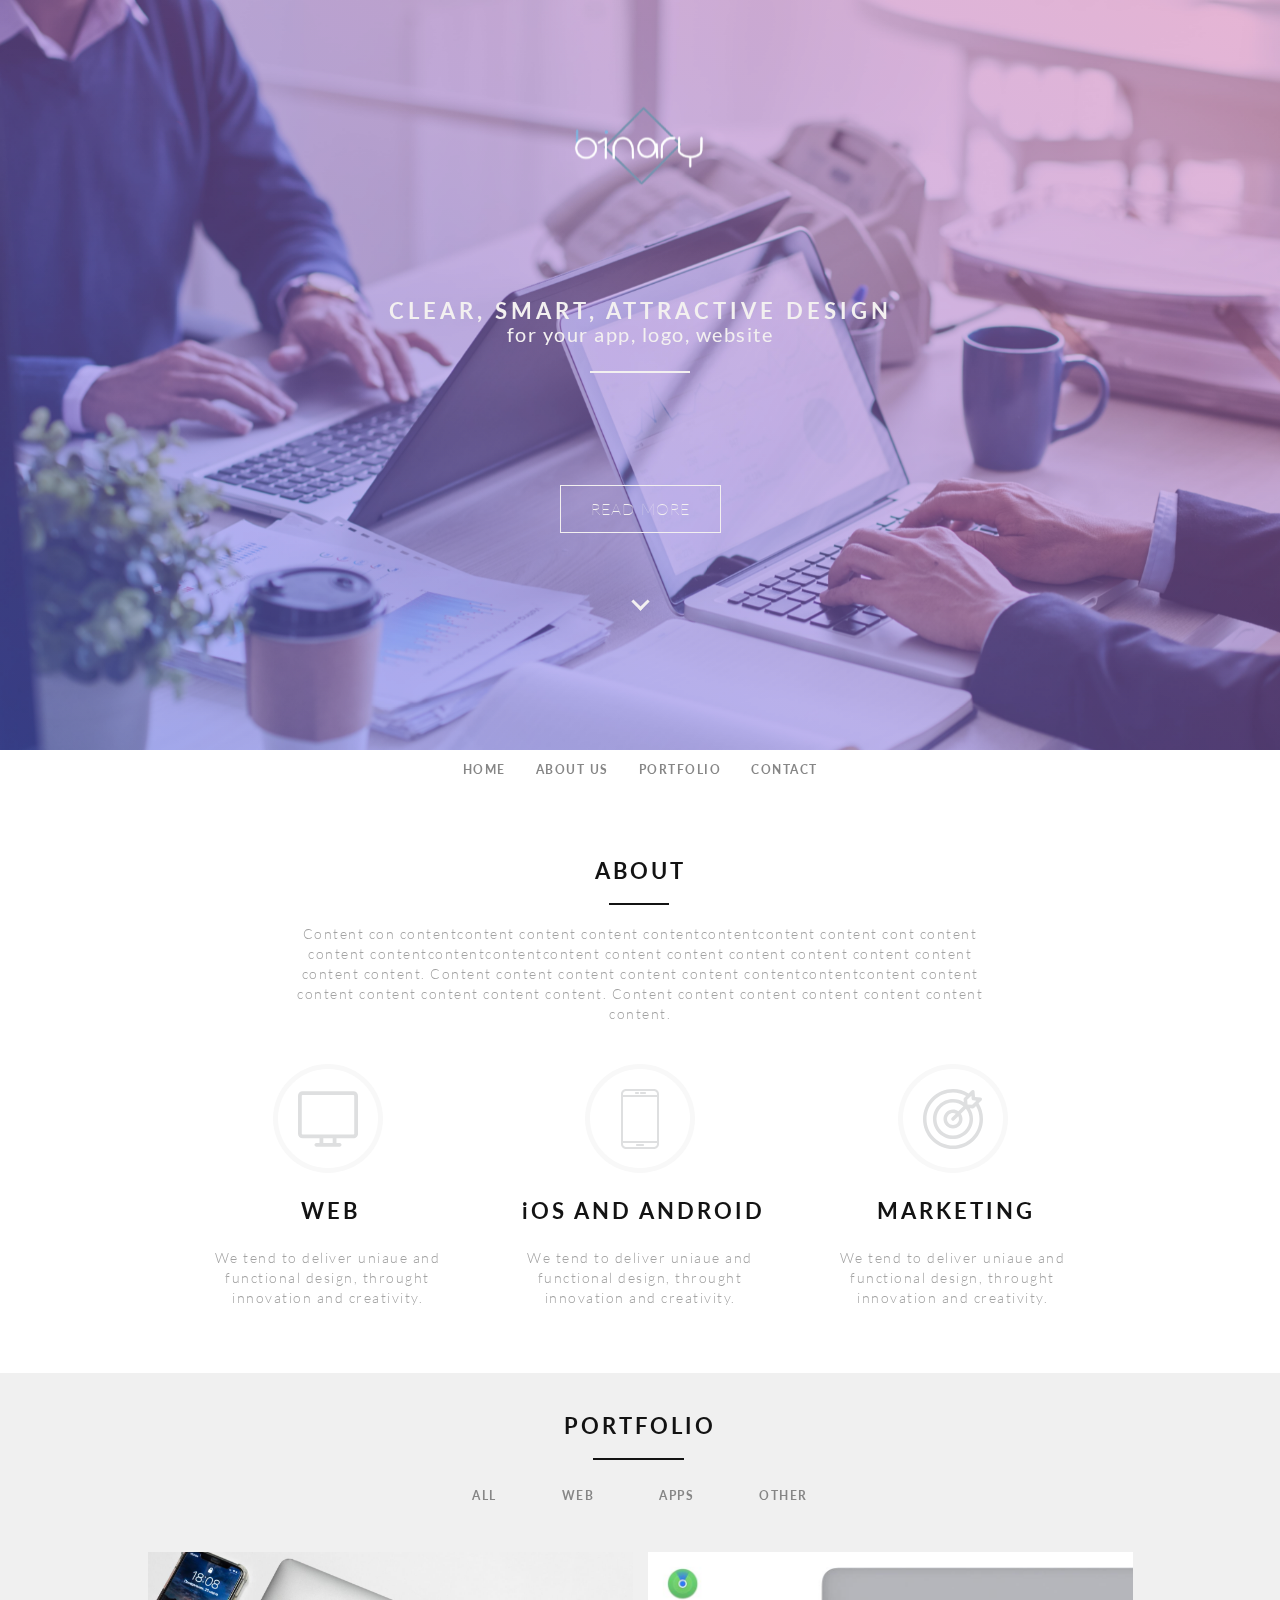
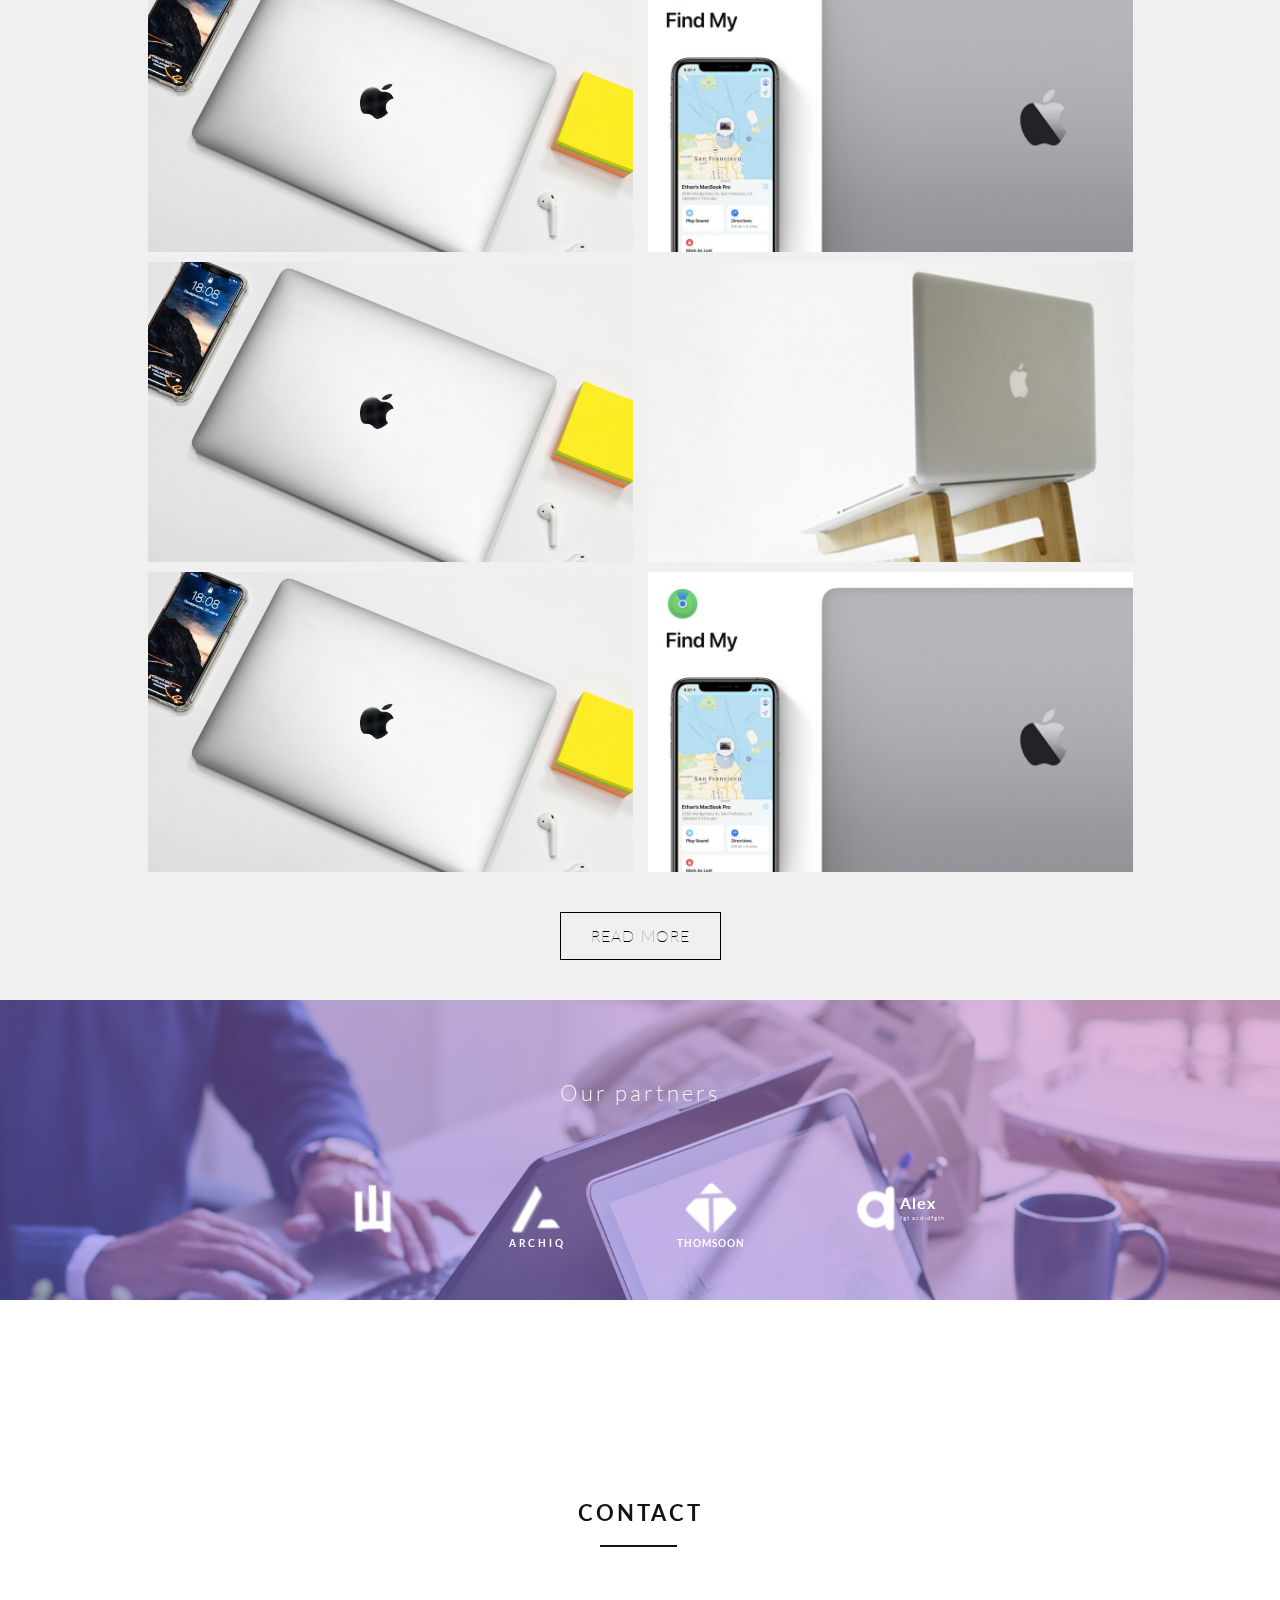
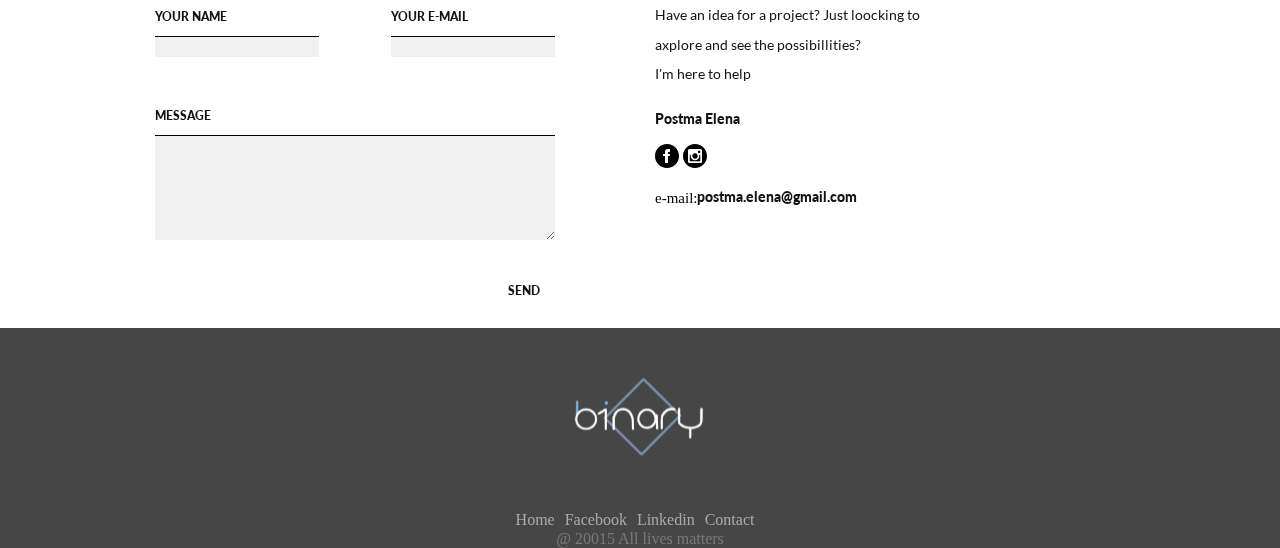
<file: index.html>
<!DOCTYPE html>
<html lang="RU">
<head>
   <meta charset="UTF-8">
   <meta name="viewport" content="width=device-width, initial-scale=1.0">
   <title>Document</title>
   <link rel="stylesheet" href="css/norm.css">
   <link rel="stylesheet" href="css/style.css">

</head>
<body>
   <a name="home"></a>
   <header> 
           <!-- ВЕСЬ ВЕРХНИЙ ХЕДЕР-->
      <div class="container"> 
            <div class="header-menu__icon">
               <span></span>
               <span></span>
               <span></span>
            </div>
            <div class="header-menu">
            </div>
         <div class="header-top">
               <div class="header-top-lang">
                  <span><a href="" class="header-top-lang-item__logo"><img class="logo" src="img/logo.png" alt="logo"></a></span>
               </div>
               <div class="header-top-lang">
                  <div class="header-top-lang-item__titletop">clear, smart, attractive design</div>
                  <div class="header-top-lang-item__titlebottom">for your app, logo, website</div>
               </div>
               <div class="header-top-lang">
                  <a href="#read more" class="header-top-lang-item btn"><span>read more</span></a>
               </div>
               <div class="header-top-lang">
                  <span class="header-top-lang-item__doubleline"><a href="#read more" class="arrow-down"></a></span>
               </div>
            </div>
            <div class="mainblock__image ibg">
               <img class="imgtohidden" src="img/fon.jpg" alt="" />
            </div>
         </div>
         <!--ВЕСЬ НИЖНИЙ ХЕДЕР-->
   <div class="header-bottom"> 
      <div class="header-bottom__collumn ">
            <nav class="header-bottom-menu">
               <ul class="header-bottom-menu-list">
                  <li> <a href="#home" name="read more" class="header-bottom-menu__link">home</a></li>
                  <li> <a href="#about" class="header-bottom-menu__link">about us</a></li>
                  <li> <a href="#portfolio" class="header-bottom-menu__link">portfolio</a></li>
                  <li> <a href="#contact" class="header-bottom-menu__link">contact</a></li>
               </ul>
            </nav>
         </div>
   </div>
   </header>
   <div class="wrapper">
      <div class="content">
         <div class="content-column-top">
            <div class="content-column-top-box">
               <a name="about" class="content-column-top-box__title">about</a>
            </div>
            <div class="content-column-top-box">
               <div class="content-column-top-box__text">Content con contentcontent content content contentcontentcontent content cont content content contentcontentcontentcontent content content content content content content content content. Content content content content content contentcontentcontent content content content content content content. Content content content content content content content.</div>
            </div>
         </div>
         <div class="content-column-bottom">
            <div class="content-box">
               <div class="content-column-bottom-goaldev">
                  <div class="content-column-bottom-goaldev-wrap">
                     <div class="content-column-bottom-goaldev-wrap-piccont">
                        <div class="prob"><img class="pic-cont" src="img/tv-screen.svg" alt=""></div>
                     </div>
                  </div>
               </div>
               <div class="content-column-bottom-goaldev">
                  <div class="content-column-bottom-goaldev-wrap">
                     <div class="content-column-bottom-goaldev-wrap__title">WEB</div>
                  </div>
               </div>
               <div class="content-column-bottom-goaldev">
                  <div class="content-column-bottom-goaldev-wrap">
                     <div class="content-column-bottom-goaldev-wrap__text">We tend to deliver uniaue and functional design, throught innovation and creativity.</div>
                  </div>
               </div>
            </div>
            <div class="content-box">
               <div class="content-column-bottom-goaldev">
                  <div class="content-column-bottom-goaldev-wrap">
                     <div class="content-column-bottom-goaldev-wrap-piccont">
                        <div class="prob"><img class="pic-cont" src="img/mobile.svg" alt=""></div>
                     </div>
                  </div>
               </div>
               <div class="content-column-bottom-goaldev">
                  <div class="content-column-bottom-goaldev-wrap">
                     <div class="content-column-bottom-goaldev-wrap__title">iOS AND ANDROID</div>
                  </div>
               </div>
               <div class="content-column-bottom-goaldev">
                  <div class="content-column-bottom-goaldev-wrap">
                     <div class="content-column-bottom-goaldev-wrap__text">We tend to deliver uniaue and functional design, throught innovation and creativity.</div>
                  </div>
               </div>
            </div>
            <div class="content-box">
               <div class="content-column-bottom-goaldev">
                  <div class="content-column-bottom-goaldev-wrap">
                     <div class="content-column-bottom-goaldev-wrap-piccont">
                        <div class="prob"><img class="pic-cont" src="img/goal.svg" alt=""></div>
                     </div>
                  </div>
               </div>
               <div class="content-column-bottom-goaldev">
                  <div class="content-column-bottom-goaldev-wrap">
                     <div class="content-column-bottom-goaldev-wrap__title">MARKETING</div>
                  </div>
               </div>
               <div class="content-column-bottom-goaldev">
                  <div class="content-column-bottom-goaldev-wrap">
                     <div class="content-column-bottom-goaldev-wrap__text">We tend to deliver uniaue and functional design, throught innovation and creativity.</div>
                  </div>
               </div>
            </div>
         </div>
         <div class="wrapper-portfolio">
            <div class="content-portfolio">
               <div class="content-column-top">
                  <div class="content-column-top-box">
                     <a name="portfolio" class="content-column-top-box__title">portfolio</a>
                  </div>
                  <nav class="content-menu">
                     <ul class="content-menu-list">
                        <li> <div class="content-menu__link all">all</div></li>
                        <li> <div class="content-menu__link web">web</div></li>
                        <li> <div class="content-menu__link apps">apps</div></li>
                        <li> <div class="content-menu__link other">other</div></li>
                     </ul>
                  </nav>
               </div>
               <div class="content-column-bottom">
                  <div class="content-column-bottom-box ">
                     <div class=" content-menu-list content-menu-list__1 web-metka"></div>
                     <div class=" content-menu-list content-menu-list__2 apps-metka"></div>
                     <div class="content-menu-list content-menu-list__3 web-metka"></div>
                     <div class="content-menu-list content-menu-list__4 other-metka"></div>
                     <div class="content-menu-list content-menu-list__5 web-metka"></div>
                     <div class="content-menu-list content-menu-list__6 apps-metka"></div>
                  </div>
               </div>
               <div class="content-column-bottom">
                  <a href="proj_page1.html" class="content-column-bottom-box btn"><span>read more</span></a>
               </div>
            </div>
         </div>
      </div>
   </div>
   <div class="part">
      <div class="partners">
         <div class="partners-box">
            <div class="partners-box-item">
               <div class="partners-box-item__title">Our partners</div>
            </div>
            <div class="partners-box-item">
               <div class="partners-box-item__partners"><a href="" class="partnerse icon"></a></div>
               <div class="partners-box-item__partners"><a href="" class="partnersarchiq icon"></a></div>
               <div class="partners-box-item__partners"><a href="" class="partnersthomesoon icon"></a></div>
               <div class="partners-box-item__partners"><a href="" class="partnersalex icon"></a></div>
            </div>
         </div>
      </div>
   </div>
   <div class="content-column-top-box">
      <a name="contact" class="content-column-top-box__title">contact</a>
   </div>
   <div class="contacts">
      <div class="contacts-wrapper">
         <div class="contacts-content__collumn">
            <div class="contacts-content-form">
               <form action="" class="contacts-content-form-body">
                  <div class="line">
                     <div class="contacts-content-form-line">
                        <p class="contacts-opisanie">Your name</p>
                        <input autocomplete="off" type="text" name="form[]" class="input">
                     </div>
                     <div class="contacts-content-form-line">
                        <p class="contacts-opisanie">your e-mail</p>
                        <input autocomplete="off" type="text" name="form[]" class="input">
                     </div>
                  </div>
                  <div class="contacts-content-form-line-big">
                     <p class="contacts-opisanie">message</p>
                     <textarea autocomplete="off" name="form[]" class="input"> </textarea>
                  </div>
                  <div class="contacts-content-form-button">
                     <button type="submit" class="send contacts-menu__link"><span>send</span></button>
                  </div>
               </form>
             </div>
            </div>
         <div class="contacts-content__collumn">
            <div class="contacts-wrapper-collumn-item">
               <p class="contacts-wrapper-collumn-item__text">Have an idea for a project? Just loocking to axplore and see the possibillities?</p>
                <p class="contacts-wrapper-collumn-item__help">I'm here to help</p>
            </div>
            <div class="contacts-wrapper-collumn-item">
               <div class="contacts-wrapper-collumn-item__title">Postma Elena</div>
            </div>
            <div class="contacts-wrapper-collumn-item">
               <div class="contacts-wrapper-collumn-item__icons">
                  <a href="" class="icon-social"><img src="img/fb.svg" alt=""></a>
                  <a href="" class="icon-social"><img src="img/inst.svg" alt=""></a>
               </div>
            </div>
            <div class="contacts-wrapper-collumn-item">
               <p class="contacts-wrapper-collumn-item__emailquestion">e-mail:</p>
               <p class="contacts-wrapper-collumn-item__emailadress"> postma.elena@gmail.com</p>
            </div>
         </div>
      </div>
   </div>
   <footer>
      <div class="footer-lang">
         <div class="footer-lang-collumn">
            <div class="footer-lang-collumn__logo"><a href="" class="header-top-lang-item__logo"><img class="logo" src="img/logo.png" alt="logo"></a></div>
         </div>
         <div class="footer-lang-collumn">
            <div class="footer-lang-collumn-contacts">
               <div><a href="" class="footer-lang-collumn-contacts__item">Home</a></div>
               <div><a href="" class="footer-lang-collumn-contacts__item">Facebook</a></div>
               <div><a href="" class="footer-lang-collumn-contacts__item">Linkedin</a></div>
               <div><a href="" class="footer-lang-collumn-contacts__item">Contact</a></div>
            </div>
         </div>
         <div class="footer-lang-collumn">
            <div class="footer-lang-collumn-contacts__ps">@ 20015 All lives matters</div>
         </div>
      </div>
   </footer>
   <script src="js/jq.js"></script>
   <script src="js/main.js"> </script>
  <!-- <script src="js/mp.js"> </script>-->
</body>
</html>
</file>
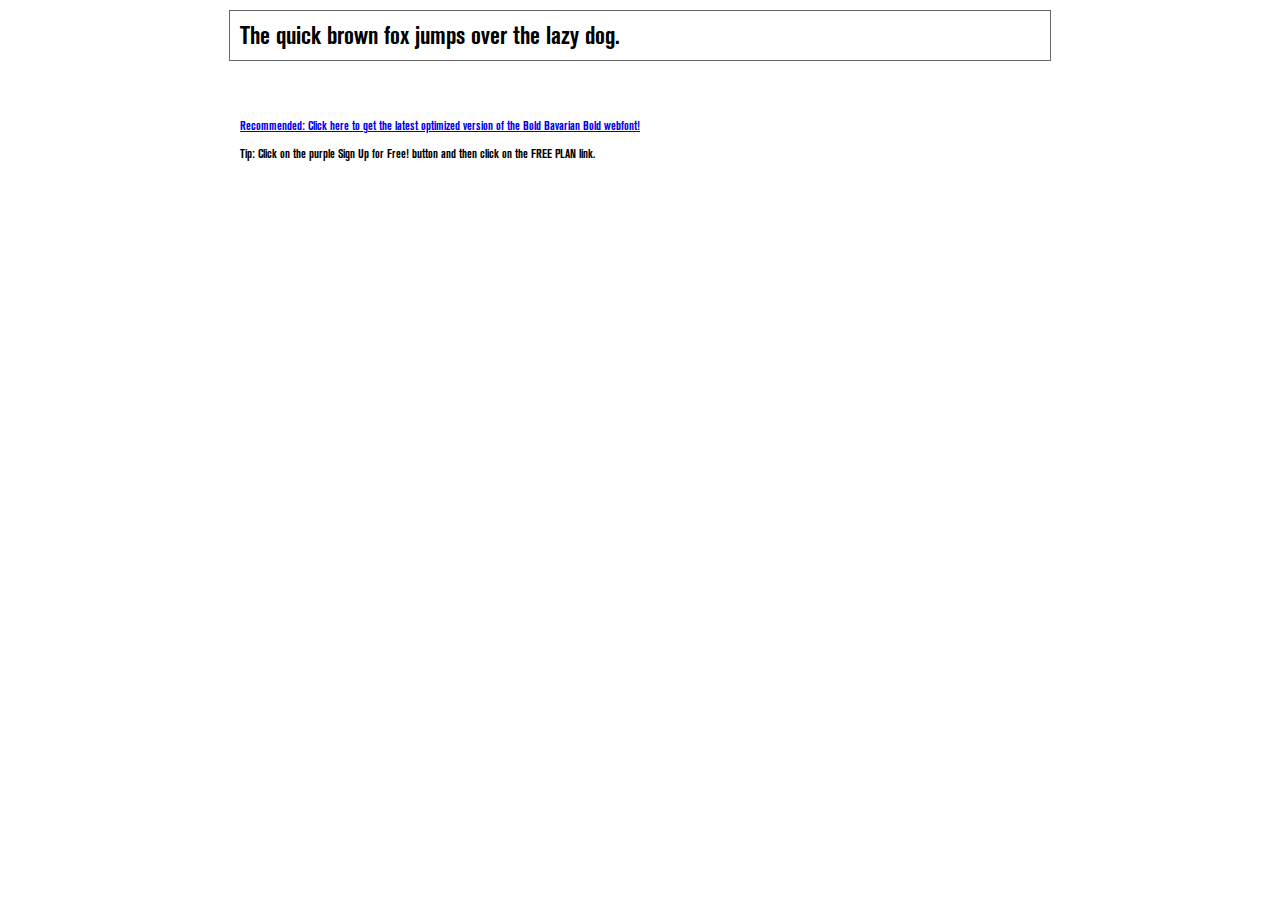
<file: fonts/AkzidenzGroteskBQ-BdCnd/demo.html>
<!DOCTYPE html PUBLIC "-//W3C//DTD XHTML 1.0 Transitional//EN" "http://www.w3.org/TR/xhtml1/DTD/xhtml1-transitional.dtd">
<html xmlns="http://www.w3.org/1999/xhtml">
<head>
	<meta http-equiv="Content-Type" content="text/html; charset=utf-8" />
	<title>@font-face Demo</title>
	<link rel="stylesheet" href="fonts.css" type="text/css" charset="utf-8" />
	<style type="text/css">
	body {
		background-color:white;
		font-family:Verdana,Tahoma,Arial,Sans-Serif;
		color:black;
		font-size:12px;
	}

	.demo
	{
		font-family:'Conv_AkzidenzGroteskBQ-BdCnd',Sans-Serif;
		width:800px;
		margin:10px auto;
		text-align:left;
		border:1px solid #666;
		padding:10px;
	}

	.hint
	{
		font-family:'Conv_AkzidenzGroteskBQ-BdCnd',Sans-Serif;
		width:800px;
		margin:10px auto;
		text-align:left;
		border:1px;
		padding:10px;
	}
	</style>
</head>
<body>
	<div class="demo" style="font-size:25px">
		The quick brown fox jumps over the lazy dog.
	</div>


	<br>
	<br>
	<div class="hint">
		<a href="http://www.fonts.com/font/wiescher-design/bold-bavarian/bold/web-font?SiteId=64">Recommended: Click here to get the latest optimized version of the Bold Bavarian Bold webfont!</a><br /><br />
		Tip: Click on the purple <strong>Sign Up for Free!</strong> button and then click on the <strong>FREE PLAN</strong> link.
	</div>
</body>
</html>
</file>
<file: css/style.css>
@charset "UTF-8";
@import url("https://fonts.googleapis.com/css2?family=Lato:wght@300;400;700;900&display=swap");
@font-face {
  font-family: 'Akzidenz';
  src: url("../fonts/AkzidenzGroteskBQ-BdCnd.eot");
  src: local("☺"), url("../fonts/AkzidenzGroteskBQ-BdCnd.woff") format("woff"), url("fonts/AkzidenzGroteskBQ-BdCnd.ttf") format("truetype"), url("fonts/AkzidenzGroteskBQ-BdCnd.svg") format("svg");
  font-weight: normal;
  font-style: normal;
}

@font-face {
  font-family: 'Lato';
  src: url("/fonts/Lato-Regular.ttf");
  font-weight: normal;
  font-style: normal;
}

@font-face {
  font-family: 'Lato-light';
  src: url("/fonts/Lato-Light.ttf");
  font-weight: normal;
  font-style: normal;
}

@font-face {
  font-family: 'Lato-bold';
  src: url("/fonts/Lato-Bold.ttf");
  font-weight: normal;
  font-style: normal;
}

@font-face {
  font-family: 'Lato-black';
  src: url("/fonts/Lato-Black.ttf");
  font-weight: normal;
  font-style: normal;
}

html {
  scroll-behavior: smooth;
}

.header-menu {
  display: none;
}

.header-menu__icon {
  display: none;
}

@media (max-width: 992px) {
  .header-menu__icon {
    display: block;
    position: fixed;
    top: 18px;
    left: 10px;
    width: 30px;
    height: 18px;
    cursor: pointer;
  }
  .header-menu__icon span {
    -webkit-transition-duration: 0.3s;
            transition-duration: 0.3s;
    position: absolute;
    top: 8px;
    left: 0px;
    width: 100%;
    height: 2px;
    background-color: #000;
  }
  .header-menu__icon span:first-child {
    top: 0px;
  }
  .header-menu__icon span:last-child {
    top: auto;
    bottom: 0px;
  }
  .header-menu__icon.active {
    z-index: 5;
  }
  .header-menu__icon.active span {
    -webkit-transform: scale(0);
            transform: scale(0);
  }
  .header-menu__icon.active span:first-child {
    top: 8px;
    -webkit-transform: rotate(-45deg);
            transform: rotate(-45deg);
    -webkit-transition: top 0.2s linear, -webkit-transform 0.2s ease-in 0.2s;
    transition: top 0.2s linear, -webkit-transform 0.2s ease-in 0.2s;
    transition: top 0.2s linear, transform 0.2s ease-in 0.2s;
    transition: top 0.2s linear, transform 0.2s ease-in 0.2s, -webkit-transform 0.2s ease-in 0.2s;
  }
  .header-menu__icon.active span:last-child {
    bottom: 8px;
    -webkit-transform: rotate(45deg);
            transform: rotate(45deg);
    -webkit-transition: top 0.2s linear, -webkit-transform 0.2s ease-in 0.2s;
    transition: top 0.2s linear, -webkit-transform 0.2s ease-in 0.2s;
    transition: top 0.2s linear, transform 0.2s ease-in 0.2s;
    transition: top 0.2s linear, transform 0.2s ease-in 0.2s, -webkit-transform 0.2s ease-in 0.2s;
  }
  .header-menu {
    display: -webkit-box;
    display: -ms-flexbox;
    display: flex;
    -webkit-box-orient: vertical;
    -webkit-box-direction: normal;
        -ms-flex-direction: column;
            flex-direction: column;
    -webkit-box-align: start;
        -ms-flex-align: start;
            align-items: flex-start;
    position: fixed;
    width: 100%;
    height: 100%;
    overflow: auto;
    left: -1000px;
    top: 0;
    background-color: #ffffff;
    padding: 65px 10px 20px 10px;
  }
  .header-menu.active {
    z-index: 4;
    -webkit-transition-duration: 0.6s;
            transition-duration: 0.6s;
    left: 0px;
    max-width: 50%;
  }
}

.active .header-bottom-menu__link {
  margin: 20px;
}

.active .header-bottom-menu__link:hover::after {
  width: 130px;
}

.active .content-menu__link {
  margin: 20px;
}

.active .content-menu__link:hover::after {
  width: 130px;
}

a {
  text-decoration: none;
}

nav {
  text-decoration: none;
}

li {
  text-decoration: none;
  list-style-type: none;
}

ul {
  text-decoration: none;
  margin: 0px;
  padding: 0px;
}

.content-column-bottom .btn {
  border: 1px solid black;
  color: black;
}

.contacts-content-form-button .btn {
  width: 100%;
  color: black;
  border: 1px solid black;
}

.btn {
  display: inline-block;
  border: 1px solid #f3f0f0;
  padding: 0px 30px;
  height: 46px;
  line-height: 46px;
  overflow: hidden;
  color: #f3f0f0;
  font-size: 16px;
  font-weight: 100;
  letter-spacing: 1px;
  text-transform: uppercase;
  position: relative;
  font-family: 'Lato';
}

.btn::after {
  content: '';
  width: 0;
  position: absolute;
  -webkit-transition: all 0.8s ease 0s;
  transition: all 0.8s ease 0s;
  height: 100%;
  left: 50%;
  top: 0;
  background-color: rgba(202, 202, 202, 0.3);
}

.btn span {
  position: relative;
  z-index: 2;
}

.btn:hover:after {
  left: 0;
  width: 100%;
}

.btn.fw {
  width: 100%;
}

.arrow-down {
  border: solid #f3f0f0;
  border-width: 0 3px 3px 0;
  display: inline-block;
  padding: 5px;
  transform: rotate(45deg);
  -webkit-transform: rotate(45deg);
  -webkit-transition-duration: 0.3s;
          transition-duration: 0.3s;
}

.arrow-down:hover {
  -webkit-box-shadow: 5px 5px 10px 0px #888888;
          box-shadow: 5px 5px 10px 0px #888888;
}

.mainblock__image {
  height: 750px;
  position: fixed;
  z-index: -1;
  top: 0;
  width: 100%;
}

.ibg {
  background-size: cover;
  background-repeat: no-repeat;
}

.imgtohidden {
  visibility: hidden;
}

.container {
  /* background-image: url(../img/fon.jpg) ;
   background-repeat: no-repeat;
   background-size: cover;*/
  height: 750px;
}

.header-top {
  background-image: -webkit-gradient(linear, left bottom, right top, from(rgba(101, 115, 255, 0.5)), to(rgba(206, 107, 168, 0.5)));
  background-image: linear-gradient(to top right, rgba(101, 115, 255, 0.5), rgba(206, 107, 168, 0.5));
  width: 100%;
  height: 100%;
  display: -webkit-box;
  display: -ms-flexbox;
  display: flex;
  -webkit-box-orient: vertical;
  -webkit-box-direction: normal;
      -ms-flex-direction: column;
          flex-direction: column;
  -webkit-box-pack: space-evenly;
      -ms-flex-pack: space-evenly;
          justify-content: space-evenly;
  -webkit-box-align: center;
      -ms-flex-align: center;
          align-items: center;
}

.header-top-lang:first-child {
  margin-top: -80px;
}

.header-top-lang:nth-of-type(2) {
  margin-top: -80px;
}

.header-top-lang:last-child {
  margin-top: -80px;
}

.header-top-lang-item__titletop {
  letter-spacing: 4px;
  font-family: 'Lato';
  text-transform: uppercase;
  font-size: 22px;
  font-weight: bold;
  color: #f3f0f0;
  text-align: center;
}

.header-top-lang-item__titlebottom {
  letter-spacing: 1.5px;
  font-size: 20px;
  color: #f3f0f0;
  font-family: 'Lato';
  text-align: center;
}

.header-top-lang-item__titlebottom::after {
  display: block;
  content: '';
  width: 100px;
  position: relative;
  top: 25px;
  left: 40%;
  height: 2px;
  background-color: #f3f0f0;
}

.content-menu-list__1 {
  background-image: url(../img/proj-1.jpg);
  background-repeat: no-repeat;
  background-size: cover;
}

.content-menu-list__2 {
  background-image: url(../img/proj-2.jpeg);
  background-repeat: no-repeat;
  background-size: cover;
}

.content-menu-list__3 {
  background-image: url(../img/proj-1.jpg);
  background-repeat: no-repeat;
  background-size: cover;
}

.content-menu-list__4 {
  background-image: url(../img/proj-3.jpg);
  background-repeat: no-repeat;
  background-size: cover;
}

.content-menu-list__5 {
  background-image: url(../img/proj-1.jpg);
  background-repeat: no-repeat;
  background-size: cover;
}

.content-menu-list__6 {
  background-image: url(../img/proj-2.jpeg);
  background-repeat: no-repeat;
  background-size: cover;
}

.hidden {
  display: none !important;
}

.pointer {
  font-size: 14px !important;
  color: #c3c3c3 !important;
}

.header-bottom {
  background-color: #ffffff;
}

.contacts-menu__link {
  position: relative;
  padding: 0px 15px 0px 15px;
  font-size: 12px;
  color: #131313;
  font-family: 'Lato';
  font-weight: 900;
  text-transform: uppercase;
  text-align: center;
  border: none;
  background-color: white;
  -webkit-transition: all 0.3s ease 0s;
  transition: all 0.3s ease 0s;
}

.contacts-menu__link::after {
  display: block;
  content: '';
  width: 0;
  position: absolute;
  -webkit-transition: all 0.3s ease 0s;
  transition: all 0.3s ease 0s;
  height: 2px;
  left: 50%;
  background-color: #a1a1a1;
}

.contacts-menu__link:hover {
  color: #a1a1a1;
}

.contacts-menu__link:hover::after {
  left: 0;
  width: 100%;
}

.content-menu__link {
  position: relative;
  padding: 0px 15px 0px 15px;
  letter-spacing: 1.5px;
  font-family: 'Lato';
  text-transform: uppercase;
  font-size: 12px;
  font-weight: bold;
  color: #868686;
  text-align: center;
  -webkit-transition: all 0.3s ease 0s;
  transition: all 0.3s ease 0s;
}

.content-menu__link::after {
  display: block;
  content: '';
  width: 0;
  position: absolute;
  -webkit-transition: all 0.3s ease 0s;
  transition: all 0.3s ease 0s;
  height: 2px;
  left: 50%;
  background-color: #a1a1a1;
}

.content-menu__link:hover {
  color: #a1a1a1;
}

.content-menu__link:hover::after {
  left: 0;
  width: 100%;
}

.header-bottom-menu {
  display: -webkit-box;
  display: -ms-flexbox;
  display: flex;
  -webkit-box-pack: center;
      -ms-flex-pack: center;
          justify-content: center;
}

.header-bottom-menu__link {
  position: relative;
  padding: 0px 15px 0px 15px;
  letter-spacing: 1.5px;
  font-family: 'Lato';
  text-transform: uppercase;
  font-size: 12px;
  font-weight: bold;
  color: #868686;
  text-align: center;
  -webkit-transition: all 0.3s ease 0s;
  transition: all 0.3s ease 0s;
}

.header-bottom-menu__link::after {
  display: block;
  content: '';
  width: 0;
  position: absolute;
  -webkit-transition: all 0.3s ease 0s;
  transition: all 0.3s ease 0s;
  height: 2px;
  left: 50%;
  background-color: #a1a1a1;
}

.header-bottom-menu__link:hover {
  color: #a1a1a1;
}

.header-bottom-menu__link:hover::after {
  left: 0;
  width: 100%;
}

.content-menu-list {
  display: -webkit-box;
  display: -ms-flexbox;
  display: flex;
  -ms-flex-pack: distribute;
      justify-content: space-around;
  max-width: 400px;
  margin: 10px auto 0px auto;
}

.header-bottom-menu-list {
  display: -webkit-box;
  display: -ms-flexbox;
  display: flex;
  -ms-flex-pack: distribute;
      justify-content: space-around;
  max-width: 400px;
  padding: 10px 0px 80px 0px;
}

.wrapper {
  background-color: white;
}

.content-column-top {
  margin-bottom: 40px;
}

.content-column-top-box {
  display: -webkit-box;
  display: -ms-flexbox;
  display: flex;
  -webkit-box-pack: center;
      -ms-flex-pack: center;
          justify-content: center;
}

.content-column-top-box__title {
  position: relative;
  padding: 0px 15px 0px 15px;
  letter-spacing: 3px;
  font-size: 22px;
  color: #131313;
  font-family: 'Lato';
  font-weight: bold;
  text-align: center;
  text-transform: uppercase;
  margin-bottom: 40px;
}

.content-column-top-box__title::after {
  display: block;
  content: '';
  width: 50%;
  position: absolute;
  -webkit-transition: all 0.3s ease 0s;
  transition: all 0.3s ease 0s;
  height: 2px;
  left: 24%;
  top: 45px;
  background-color: #131313;
}

.content-column-top-box__text {
  letter-spacing: 1.5px;
  font-size: 14px;
  color: #a1a1a1;
  font-family: 'Lato-light';
  text-align: center;
  line-height: 20px;
  max-width: 700px;
  margin: 0px 20px 0px 20px;
}

.logo {
  -webkit-transform: scale(0.5);
          transform: scale(0.5);
}

.content-column-bottom {
  padding: 0px 0px 40px 0px;
  display: -webkit-box;
  display: -ms-flexbox;
  display: flex;
  -ms-flex-wrap: wrap;
      flex-wrap: wrap;
  -webkit-box-pack: space-evenly;
      -ms-flex-pack: space-evenly;
          justify-content: space-evenly;
  max-width: 1000px;
  margin: 0px auto 0px auto;
}

.content-column-bottom-goaldev {
  margin: 0px 0px 25px 0px;
  display: -webkit-box;
  display: -ms-flexbox;
  display: flex;
  -webkit-box-pack: center;
      -ms-flex-pack: center;
          justify-content: center;
}

.content-column-bottom-goaldev-wrap__title {
  letter-spacing: 3px;
  font-size: 22px;
  color: #131313;
  font-family: 'Lato';
  font-weight: bold;
  position: relative;
  left: 3px;
  white-space: nowrap;
}

.content-column-bottom-goaldev-wrap__text {
  letter-spacing: 1.5px;
  font-size: 14px;
  color: #a1a1a1;
  font-family: 'Lato-light';
  font-weight: 100px;
  text-align: center;
  max-width: 700px;
  line-height: 20px;
}

.prob {
  border: 5px solid #f8f8f8;
  border-radius: 50%;
  padding: 20px 20px 15px 20px;
  width: -webkit-fit-content;
  width: -moz-fit-content;
  width: fit-content;
}

.content-box {
  max-width: 250px;
  display: -webkit-box;
  display: -ms-flexbox;
  display: flex;
  -webkit-box-orient: vertical;
  -webkit-box-direction: normal;
      -ms-flex-direction: column;
          flex-direction: column;
}

.pic-cont {
  height: 60px;
}

.wrapper-portfolio {
  background-color: #f0f0f0;
  padding: 40px 0px 0px 0px;
}

.content-column-bottom {
  display: -webkit-box;
  display: -ms-flexbox;
  display: flex;
  /*justify-content: space-evenly;
   max-width: 1000px;
    margin: 0px auto 0px auto;*/
}

.content-column-bottom .content-column-bottom-box {
  max-width: 1020px;
  display: -webkit-box;
  display: -ms-flexbox;
  display: flex;
  -ms-flex-wrap: wrap;
      flex-wrap: wrap;
  -ms-flex-pack: distribute;
      justify-content: space-around;
}

.content-column-bottom .content-column-bottom-box .content-menu-list {
  margin: 10px auto 0px auto;
  height: 300px;
  width: 485px;
  max-width: none;
  background-color: #e2e2e2;
}

.device-wrapper-content-collumn__description {
  padding: 20px 15px 20px 15px;
  background-color: #eeeeee;
}

.cont-text-trans {
  display: -webkit-box;
  display: -ms-flexbox;
  display: flex;
  -webkit-box-pack: start;
      -ms-flex-pack: start;
          justify-content: start;
  text-align: start;
}

.device-wrapper-content-collumn {
  display: -webkit-box;
  display: -ms-flexbox;
  display: flex;
}

.cont-photo-size {
  display: -webkit-box;
  display: -ms-flexbox;
  display: flex;
  -ms-flex-pack: distribute;
      justify-content: space-around;
  width: 500px;
  height: 400px;
  margin: 10px auto 80px auto;
}

.content-photo-size {
  height: 400px;
  width: 600px;
}

.part {
  height: 300px;
  width: 100%;
  margin-bottom: 200px;
  overflow: hidden;
}

.partners {
  position: relative;
  bottom: 150px;
  height: 900px;
  width: 100%;
  background-image: url(../img/fon.jpg);
  background-repeat: no-repeat;
  background-size: cover;
}

.partners-box {
  background-image: -webkit-gradient(linear, left bottom, right top, from(rgba(101, 115, 255, 0.5)), to(rgba(206, 107, 168, 0.5)));
  background-image: linear-gradient(to top right, rgba(101, 115, 255, 0.5), rgba(206, 107, 168, 0.5));
  width: 100%;
  height: 500px;
  display: -webkit-box;
  display: -ms-flexbox;
  display: flex;
  -webkit-box-orient: vertical;
  -webkit-box-direction: normal;
      -ms-flex-direction: column;
          flex-direction: column;
  padding: 210px 0px 0px 0px;
  -webkit-box-align: center;
      -ms-flex-align: center;
          align-items: center;
}

.partners-box-item {
  padding: 20px 0px 0px 0px;
  display: -webkit-box;
  display: -ms-flexbox;
  display: flex;
  -ms-flex-pack: distribute;
      justify-content: space-around;
}

.partners-box-item:last-child {
  width: 700px;
}

.partners-box-item__title {
  position: relative;
  padding: 0px 15px 0px 15px;
  letter-spacing: 3px;
  font-size: 22px;
  color: #f3f3f3;
  font-family: 'Lato-light';
  font-weight: 100;
  text-align: center;
  margin-bottom: 40px;
}

.partners-box-item__partners {
  height: 100px;
  width: 90px;
  overflow: hidden;
  margin: 0px auto 0px auto;
}

.partners-box-item__partners:nth-of-type(2):after {
  content: 'archiq';
  position: relative;
  bottom: 233px;
  left: 16px;
  color: white;
  letter-spacing: 3px;
  font-family: 'Lato';
  text-transform: uppercase;
  font-weight: bold;
  font-size: x-small;
}

.partners-box-item__partners:nth-of-type(3):after {
  content: 'thomsoon';
  position: relative;
  bottom: 233px;
  left: 19px;
  color: white;
  letter-spacing: 1px;
  font-family: 'Lato';
  text-transform: uppercase;
  font-weight: bold;
  font-size: x-small;
}

.partners-box-item__partners:nth-of-type(4) {
  width: 130px;
}

.partners-box-item__partners:nth-of-type(4):before {
  font-size: 6px;
  content: 'fgt asd-dfgth';
  position: relative;
  top: 40px;
  left: 77px;
  color: white;
  letter-spacing: 1px;
  font-family: 'Lato';
  font-weight: bold;
  opacity: 0.6;
}

.partners-box-item__partners:nth-of-type(4):after {
  content: 'Alex';
  position: relative;
  bottom: 290px;
  left: 77px;
  color: white;
  letter-spacing: 1px;
  font-family: 'Lato';
  font-weight: bold;
}

.icon {
  position: relative;
  bottom: 100px;
  background-image: url(../img/icons.png);
  background-repeat: no-repeat;
  background-size: cover;
  height: 300px;
  width: 600px;
  display: -webkit-box;
  display: -ms-flexbox;
  display: flex;
  -webkit-box-orient: vertical;
  -webkit-box-direction: normal;
      -ms-flex-direction: column;
          flex-direction: column;
  -webkit-box-pack: space-evenly;
      -ms-flex-pack: space-evenly;
          justify-content: space-evenly;
}

.partnersarchiq {
  right: 160px;
}

.partnersthomesoon {
  right: 320px;
}

.partnersalex {
  bottom: 120px;
  right: 480px;
}

.contacts {
  margin: 20px 0px 0px 0px;
}

.contacts-wrapper {
  display: -webkit-box;
  display: -ms-flexbox;
  display: flex;
  -webkit-box-flex: 0;
      -ms-flex: 0 0 50%;
          flex: 0 0 50%;
  -webkit-box-pack: center;
      -ms-flex-pack: center;
          justify-content: center;
}

.line {
  display: -webkit-box;
  display: -ms-flexbox;
  display: flex;
  -webkit-box-pack: justify;
      -ms-flex-pack: justify;
          justify-content: space-between;
}

.contacts-content__collumn:first-child {
  margin: 12px 20px 30px 20px;
  width: 480px;
}

.contacts-content__collumn:last-child {
  width: 470px;
  margin: 0px 20px 0px 0px;
}

.contacts-content-form-body {
  width: 400px;
  height: 300px;
  display: -webkit-box;
  display: -ms-flexbox;
  display: flex;
  -webkit-box-orient: vertical;
  -webkit-box-direction: normal;
      -ms-flex-direction: column;
          flex-direction: column;
  -webkit-box-pack: justify;
      -ms-flex-pack: justify;
          justify-content: space-between;
}

.line .contacts-content-form-line .input {
  border: none;
  border-top: 1px solid black;
  background-color: #f0f0f0;
  width: 160px;
}

.contacts-content-form-line-big .input {
  border: none;
  border-top: 1px solid black;
  background-color: #f0f0f0;
  width: -webkit-fill-available;
  height: 100px;
}

.contacts-content-form-button {
  display: -webkit-box;
  display: -ms-flexbox;
  display: flex;
  -webkit-box-pack: end;
      -ms-flex-pack: end;
          justify-content: flex-end;
}

.contacts-wrapper-collumn-item {
  max-width: 300px;
  line-height: 30px;
}

.contacts-wrapper-collumn-item:last-child {
  display: -webkit-box;
  display: -ms-flexbox;
  display: flex;
}

.contacts-wrapper-collumn-item__text {
  font-size: 14px;
  color: #131313;
  font-family: 'Lato';
}

.contacts-wrapper-collumn-item__help {
  margin: 0px 0px 30px 0px;
  font-size: 14px;
  color: #131313;
  font-family: 'Lato';
  line-height: 0px;
}

.contacts-wrapper-collumn-item__title {
  margin: 0px 0px 10px 0px;
  font-size: 14px;
  color: #131313;
  font-family: 'Lato';
  font-weight: 900;
}

.contacts-wrapper-collumn-item__icons {
  margin: 0px 0px -10px 0px;
}

.contacts-wrapper-collumn-item__emailquestion {
  font-size: 15px;
}

.contacts-wrapper-collumn-item__emailadress {
  font-size: 14px;
  color: #131313;
  font-family: 'Lato';
  font-weight: 900;
}

.contacts-opisanie {
  font-size: 12px;
  color: #131313;
  font-family: 'Lato';
  font-weight: 900;
  text-transform: uppercase;
}

.footer-lang {
  display: -webkit-box;
  display: -ms-flexbox;
  display: flex;
  -webkit-box-orient: vertical;
  -webkit-box-direction: normal;
      -ms-flex-direction: column;
          flex-direction: column;
  -webkit-box-align: center;
      -ms-flex-align: center;
          align-items: center;
  background-color: #464646;
}

.footer-lang-collumn-contacts {
  display: -webkit-box;
  display: -ms-flexbox;
  display: flex;
}

.footer-lang-collumn-contacts__item {
  color: darkgray;
  margin-right: 10px;
}

.footer-lang-collumn-contacts__ps {
  color: darkgray;
  opacity: 0.5;
}

@media (max-width: 767px) {
  .partners-box-item:last-child {
    width: 440px;
  }
  .content-column-bottom .content-column-bottom-box .content-menu-list {
    width: 440px;
  }
  .contacts-content__collumn:first-child {
    margin: 12px 10px 30px 10px;
    width: 400px;
  }
  .contacts-content__collumn:last-child {
    width: 400px;
    margin: 0px 10px 0px 10px;
  }
  .contacts-wrapper {
    -ms-flex-wrap: wrap;
        flex-wrap: wrap;
  }
  .header-top-lang-item__titletop {
    /*font-size: 16px;*/
  }
  .header-top-lang-item__titlebottom {
    /*font-size: 14px;*/
  }
  .container {
    height: 550px;
  }
}

@media (max-width: 480px) {
  .header-top-lang-item__titlebottom::after {
    left: 35%;
  }
  .partnersarchiq {
    right: 160px;
  }
  .partnersthomesoon {
    right: 330px;
  }
  .partnersalex {
    bottom: 120px;
    right: 495px;
  }
  .partners-box-item:last-child {
    width: 320px;
  }
  .line .contacts-content-form-line .input {
    width: 100%;
  }
  .input {
    width: 100%;
  }
  .contacts-content-form-body {
    width: 300px;
  }
  .line {
    display: block;
  }
  .line .contacts-content-form-line {
    width: 100%;
  }
  .contacts-content__collumn:first-child {
    margin: 12px 10px 30px 10px;
    width: 300px;
  }
  .contacts-content__collumn:last-child {
    width: 300px;
    margin: 0px 10px 0px 10px;
  }
  .content-column-bottom .content-column-bottom-box .content-menu-list {
    width: 145px;
    height: 145px;
  }
  .header-top-lang:first-child {
    margin-top: -120px;
  }
  .header-top-lang-item__titletop {
    /*font-size: 8px;*/
  }
  .header-top-lang-item__titlebottom {
    padding-top: 3px;
    /*font-size: 12px;*/
  }
  .container {
    height: 550px;
  }
  .partners-box-item__partners:nth-of-type(4):before {
    left: 60px;
  }
  .partners-box-item__partners:nth-of-type(4):after {
    left: 60px;
  }
}
/*# sourceMappingURL=style.css.map */
</file>
<file: fonts/AkzidenzGroteskBQ-BdCnd/fonts.css>
/** Generated by FG **/
@font-face {
	font-family: 'Conv_AkzidenzGroteskBQ-BdCnd';
	src: url('fonts/AkzidenzGroteskBQ-BdCnd.eot');
	src: local('☺'), url('fonts/AkzidenzGroteskBQ-BdCnd.woff') format('woff'), url('fonts/AkzidenzGroteskBQ-BdCnd.ttf') format('truetype'), url('fonts/AkzidenzGroteskBQ-BdCnd.svg') format('svg');
	font-weight: normal;
	font-style: normal;
}
</file>
<file: css/norm.css>
/*! normalize.css v8.0.1 | MIT License | github.com/necolas/normalize.css */

/* Document
   ========================================================================== */

/**
 * 1. Correct the line height in all browsers.
 * 2. Prevent adjustments of font size after orientation changes in iOS.
 */

html {
  line-height: 1.15; /* 1 */
  -webkit-text-size-adjust: 100%; /* 2 */
}

/* Sections
   ========================================================================== */

/**
 * Remove the margin in all browsers.
 */

body {
  margin: 0;
}

/**
 * Render the `main` element consistently in IE.
 */

main {
  display: block;
}

/**
 * Correct the font size and margin on `h1` elements within `section` and
 * `article` contexts in Chrome, Firefox, and Safari.
 */

h1 {
  font-size: 2em;
  margin: 0.67em 0;
}

/* Grouping content
   ========================================================================== */

/**
 * 1. Add the correct box sizing in Firefox.
 * 2. Show the overflow in Edge and IE.
 */

hr {
  box-sizing: content-box; /* 1 */
  height: 0; /* 1 */
  overflow: visible; /* 2 */
}

/**
 * 1. Correct the inheritance and scaling of font size in all browsers.
 * 2. Correct the odd `em` font sizing in all browsers.
 */

pre {
  font-family: monospace, monospace; /* 1 */
  font-size: 1em; /* 2 */
}

/* Text-level semantics
   ========================================================================== */

/**
 * Remove the gray background on active links in IE 10.
 */

a {
  background-color: transparent;
}

/**
 * 1. Remove the bottom border in Chrome 57-
 * 2. Add the correct text decoration in Chrome, Edge, IE, Opera, and Safari.
 */

abbr[title] {
  border-bottom: none; /* 1 */
  text-decoration: underline; /* 2 */
  text-decoration: underline dotted; /* 2 */
}

/**
 * Add the correct font weight in Chrome, Edge, and Safari.
 */

b,
strong {
  font-weight: bolder;
}

/**
 * 1. Correct the inheritance and scaling of font size in all browsers.
 * 2. Correct the odd `em` font sizing in all browsers.
 */

code,
kbd,
samp {
  font-family: monospace, monospace; /* 1 */
  font-size: 1em; /* 2 */
}

/**
 * Add the correct font size in all browsers.
 */

small {
  font-size: 80%;
}

/**
 * Prevent `sub` and `sup` elements from affecting the line height in
 * all browsers.
 */

sub,
sup {
  font-size: 75%;
  line-height: 0;
  position: relative;
  vertical-align: baseline;
}

sub {
  bottom: -0.25em;
}

sup {
  top: -0.5em;
}

/* Embedded content
   ========================================================================== */

/**
 * Remove the border on images inside links in IE 10.
 */

img {
  border-style: none;
}

/* Forms
   ========================================================================== */

/**
 * 1. Change the font styles in all browsers.
 * 2. Remove the margin in Firefox and Safari.
 */

button,
input,
optgroup,
select,
textarea {
  font-family: inherit; /* 1 */
  font-size: 100%; /* 1 */
  line-height: 1.15; /* 1 */
  margin: 0; /* 2 */
}

/**
 * Show the overflow in IE.
 * 1. Show the overflow in Edge.
 */

button,
input { /* 1 */
  overflow: visible;
}

/**
 * Remove the inheritance of text transform in Edge, Firefox, and IE.
 * 1. Remove the inheritance of text transform in Firefox.
 */

button,
select { /* 1 */
  text-transform: none;
}

/**
 * Correct the inability to style clickable types in iOS and Safari.
 */

button,
[type="button"],
[type="reset"],
[type="submit"] {
  -webkit-appearance: button;
}

/**
 * Remove the inner border and padding in Firefox.
 */

button::-moz-focus-inner,
[type="button"]::-moz-focus-inner,
[type="reset"]::-moz-focus-inner,
[type="submit"]::-moz-focus-inner {
  border-style: none;
  padding: 0;
}

/**
 * Restore the focus styles unset by the previous rule.
 */

button:-moz-focusring,
[type="button"]:-moz-focusring,
[type="reset"]:-moz-focusring,
[type="submit"]:-moz-focusring {
  outline: 1px dotted ButtonText;
}

/**
 * Correct the padding in Firefox.
 */

fieldset {
  padding: 0.35em 0.75em 0.625em;
}

/**
 * 1. Correct the text wrapping in Edge and IE.
 * 2. Correct the color inheritance from `fieldset` elements in IE.
 * 3. Remove the padding so developers are not caught out when they zero out
 *    `fieldset` elements in all browsers.
 */

legend {
  box-sizing: border-box; /* 1 */
  color: inherit; /* 2 */
  display: table; /* 1 */
  max-width: 100%; /* 1 */
  padding: 0; /* 3 */
  white-space: normal; /* 1 */
}

/**
 * Add the correct vertical alignment in Chrome, Firefox, and Opera.
 */

progress {
  vertical-align: baseline;
}

/**
 * Remove the default vertical scrollbar in IE 10+.
 */

textarea {
  overflow: auto;
}

/**
 * 1. Add the correct box sizing in IE 10.
 * 2. Remove the padding in IE 10.
 */

[type="checkbox"],
[type="radio"] {
  box-sizing: border-box; /* 1 */
  padding: 0; /* 2 */
}

/**
 * Correct the cursor style of increment and decrement buttons in Chrome.
 */

[type="number"]::-webkit-inner-spin-button,
[type="number"]::-webkit-outer-spin-button {
  height: auto;
}

/**
 * 1. Correct the odd appearance in Chrome and Safari.
 * 2. Correct the outline style in Safari.
 */

[type="search"] {
  -webkit-appearance: textfield; /* 1 */
  outline-offset: -2px; /* 2 */
}

/**
 * Remove the inner padding in Chrome and Safari on macOS.
 */

[type="search"]::-webkit-search-decoration {
  -webkit-appearance: none;
}

/**
 * 1. Correct the inability to style clickable types in iOS and Safari.
 * 2. Change font properties to `inherit` in Safari.
 */

::-webkit-file-upload-button {
  -webkit-appearance: button; /* 1 */
  font: inherit; /* 2 */
}

/* Interactive
   ========================================================================== */

/*
 * Add the correct display in Edge, IE 10+, and Firefox.
 */

details {
  display: block;
}

/*
 * Add the correct display in all browsers.
 */

summary {
  display: list-item;
}

/* Misc
   ========================================================================== */

/**
 * Add the correct display in IE 10+.
 */

template {
  display: none;
}

/**
 * Add the correct display in IE 10.
 */

[hidden] {
  display: none;
}
</file>
